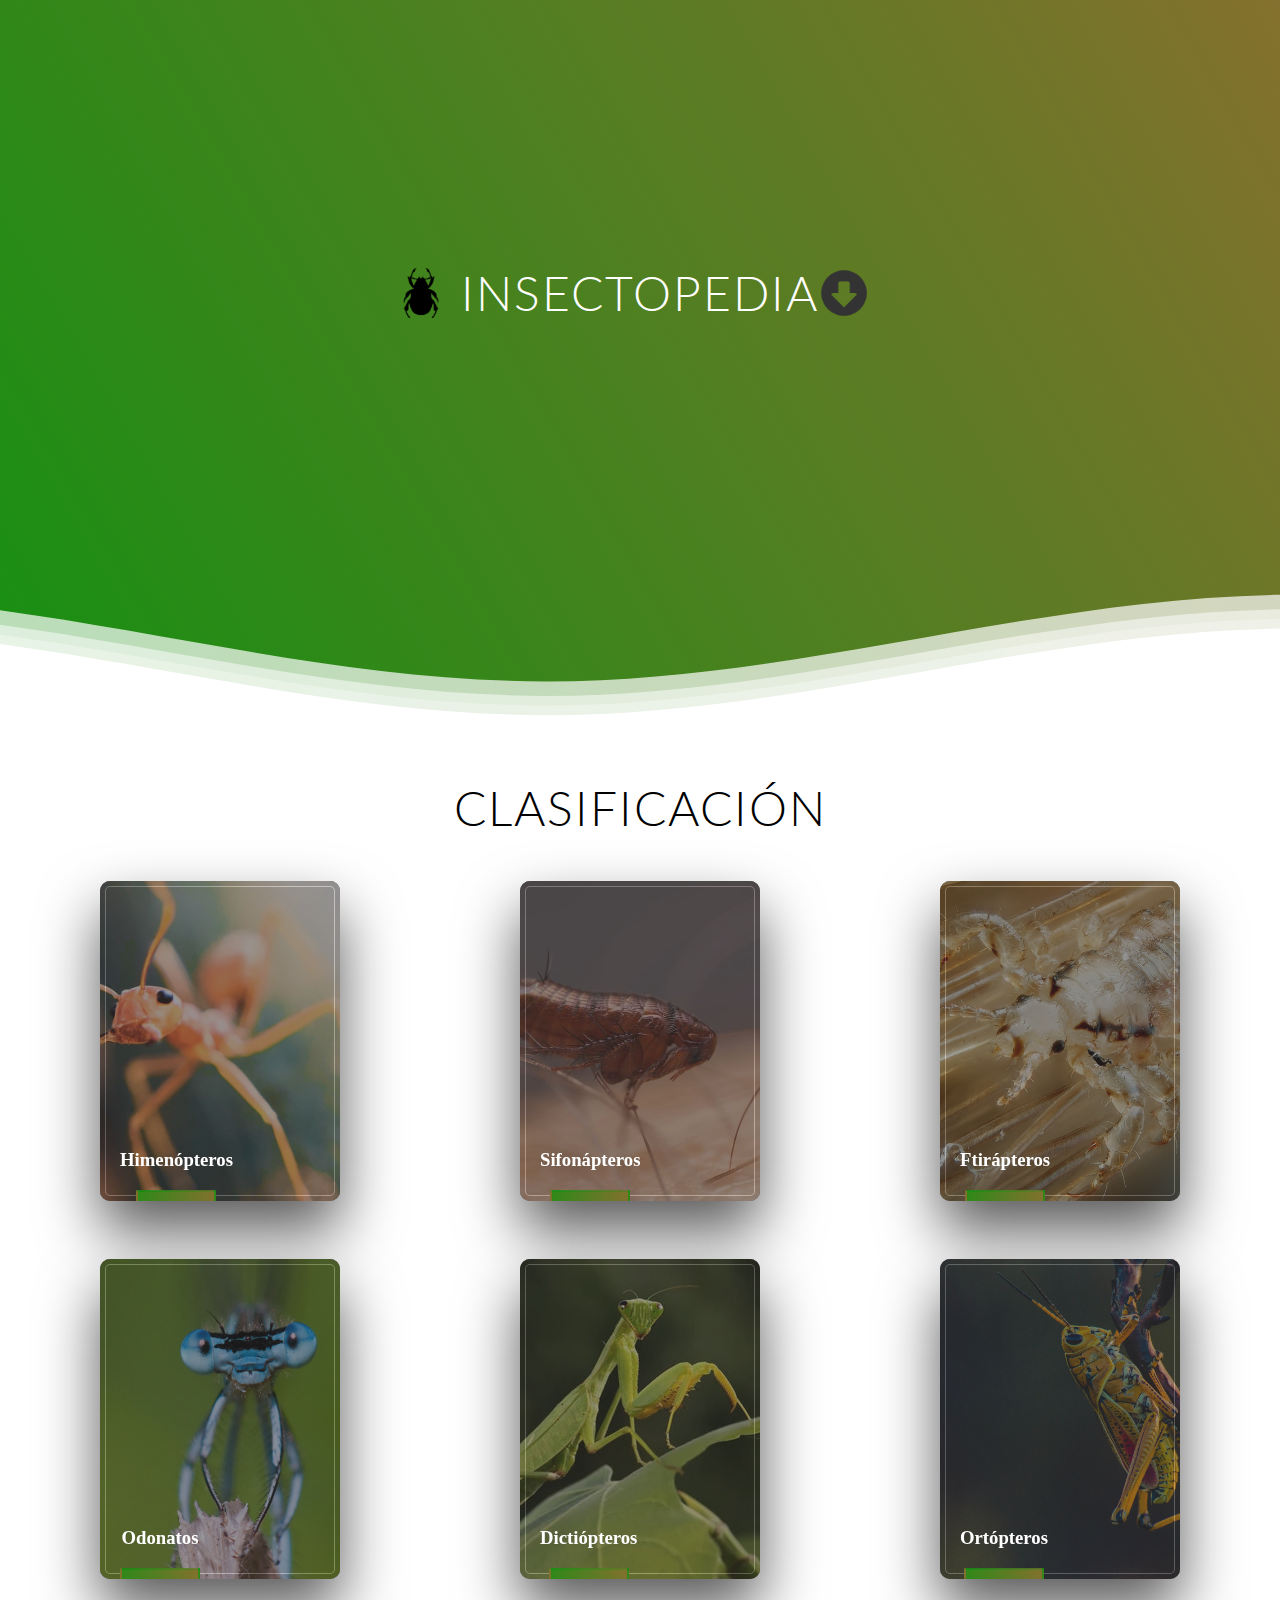
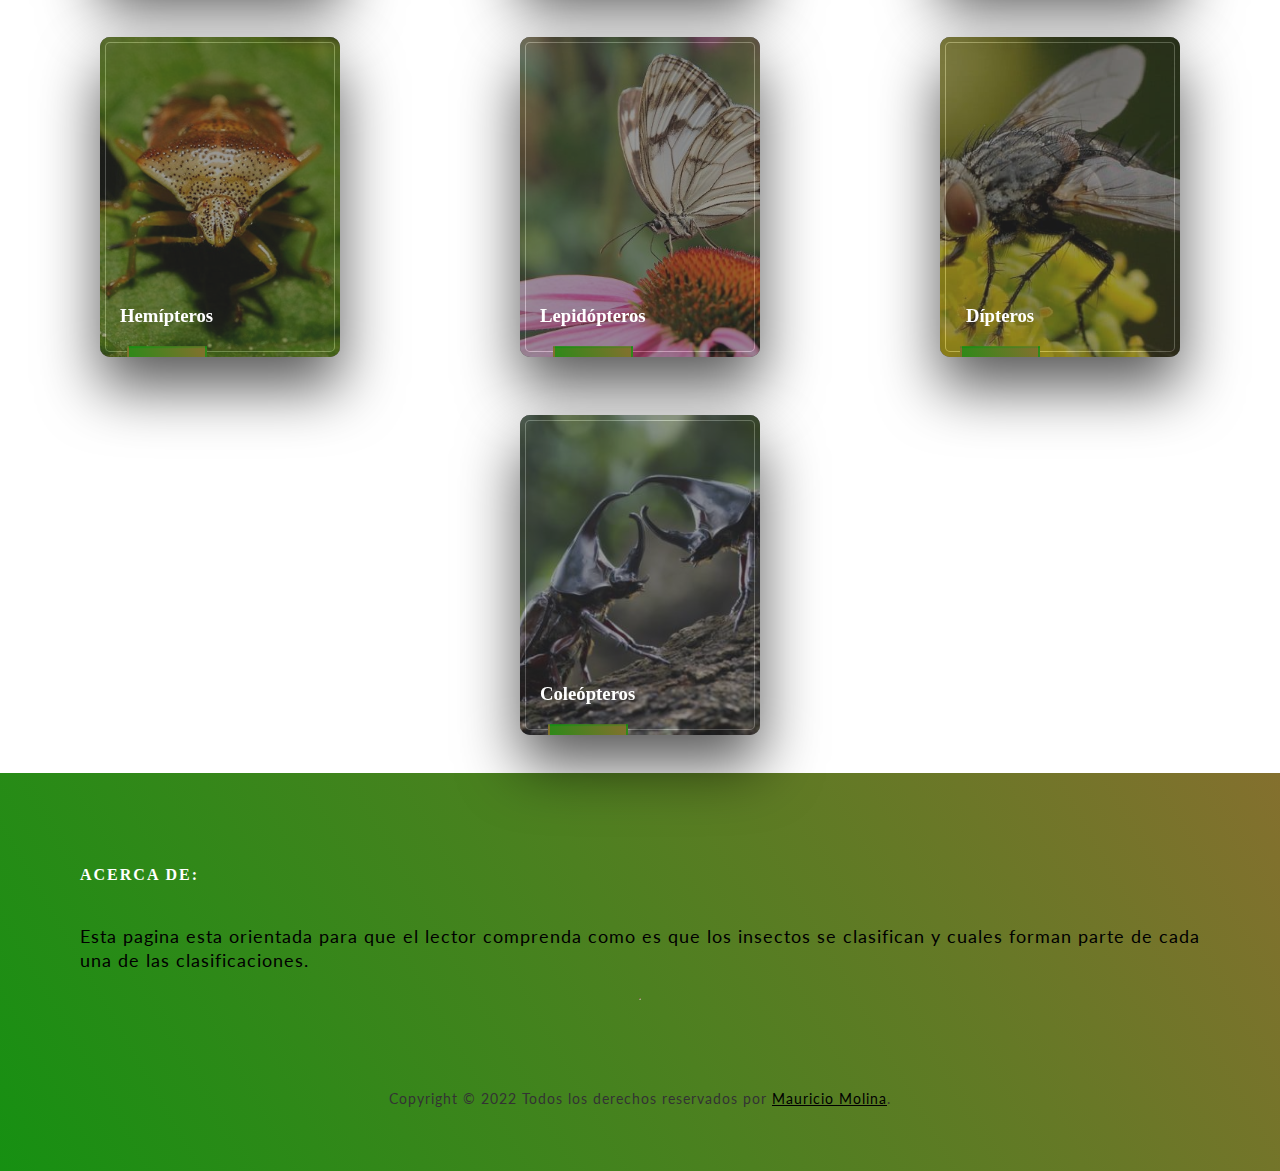
<file: proyectoweb/index.html>
<!DOCTYPE html>
<html>
    <head>
        <link rel="stylesheet" href="styles.css">
        <script src="./script.js"></script>
        <meta charset="utf-8">
        	
 <meta name="viewport" content="width=device-width, initial-scale=1.0"&amp;gt;>
    </head>
    <body>
<header>
 
<div class="header">
    <!--Content before waves-->
    <div class="inner-header flex">
    <!--Just the logo.. Don't mind this-->
    <img src="./Imagenes/escarabajo.png" class="logo">
    <h1>INSECTOPEDIA</h1>

    <a href=#clasificacion>
      <img class="logo" src="./flecha.png"/>
        </a>

    </div>
    
    <!--Waves Container-->
    <div>
    <svg class="waves" xmlns="http://www.w3.org/2000/svg" xmlns:xlink="http://www.w3.org/1999/xlink"
    viewBox="0 24 150 28" preserveAspectRatio="none" shape-rendering="auto">
    <defs>
    <path id="gentle-wave" d="M-160 44c30 0 58-18 88-18s 58 18 88 18 58-18 88-18 58 18 88 18 v44h-352z" />
    </defs>
    <g class="parallax">
    <use xlink:href="#gentle-wave" x="48" y="0" fill="rgba(255,255,255,0.7" />
    <use xlink:href="#gentle-wave" x="48" y="3" fill="rgba(255,255,255,0.5)" />
    <use xlink:href="#gentle-wave" x="48" y="5" fill="rgba(255,255,255,0.3)" />
    <use xlink:href="#gentle-wave" x="48" y="7" fill="#fff" />
    </g>
    </svg>
    </div>
    <!--Waves end-->

    </div>

    
    <!--Header ends-->
</header>
    <!--Content starts-->
    <div class="content flex">
       <h1 id="clasificacion">CLASIFICACIÓN</h1>
    </div>
    <br>
    <br>
    <br>

    <!--PRIMERA LINEA-->
    <div class="content flex" id="Primera linea">
    <div class="container">
        <div class="cardWrap">
          <div class="card">
            <div class="cardBg" style="background-image: url('./Imagenes/hormiga.png');"></div>
            <div class="cardInfo">
                <h3 class="cardTitle">
                Himenópteros
                </h3>
                <a href="./Himenopteros/index.html">
                <button id="botonCartas">
              <p>Da Click!</p>
                </button>
                </a>
            </div>
          </div>

        </div>
    </div>

    <div class="container">
        <div class="cardWrap">
          <div class="card">
            <div class="cardBg" style="background-image: url('./Imagenes/sifonapteros.jpeg');"></div>
            <div class="cardInfo">
              <h3 class="cardTitle">
                Sifonápteros
              </h3>
              <a href="./Sifonapteros/index.html">
                <button id="botonCartas">
              <p>Da Click!</p>
                </button>
                </a>
            </div>
          </div>

        </div>
    </div>

    <div class="container">
        <div class="cardWrap">
          <div class="card">
            <div class="cardBg" style="background-image: url('./Imagenes/piojos.jpeg');"></div>
            <div class="cardInfo">
              <h3 class="cardTitle">
                Ftirápteros
              </h3>
              <a href="./Ftirapteros/index.html">
                <button id="botonCartas">
              <p>Da Click!</p>
                </button>
                </a>
            </div>
          </div>

        </div>
    </div>
</div>

<br><br><br><br><br><br><br><br><br><br><br>

<!--SEGUNDA LINEA-->
<div class="content flex" id="Segunda linea">
    <div class="container">
        <div class="cardWrap">
          <div class="card">
            <div class="cardBg" style="background-image: url('Imagenes/odonatos.png');"></div>
            <div class="cardInfo">
              <h3 class="cardTitle">
                Odonatos
              </h3>
              <a href="./Odonatos/index.html">
                <button id="botonCartas">
              <p>Da Click!</p>
                </button>
                </a>
            </div>
          </div>

        </div>
    </div>

    <div class="container">
        <div class="cardWrap">
          <div class="card">
            <div class="cardBg" style="background-image: url('Imagenes/dictiopteros.webp');"></div>
            <div class="cardInfo">
              <h3 class="cardTitle">
                Dictiópteros
              </h3>
              <a href="./Dictiopteros/index.html">
                <button id="botonCartas">
              <p>Da Click!</p>
                </button>
                </a>
            </div>
          </div>

        </div>
    </div>

    <div class="container">
        <div class="cardWrap">
          <div class="card">
            <div class="cardBg" style="background-image: url('Imagenes/ortopteros.jpeg');"></div>
            <div class="cardInfo">
              <h3 class="cardTitle">
                Ortópteros
              </h3>
              <a href="./Ortopteros/index.html">
                <button id="botonCartas">
              <p>Da Click!</p>
                </button>
                </a>
            </div>
          </div>

        </div>
    </div>
</div>

<br><br><br><br><br><br><br><br><br><br><br>

<!--TERCERA LINEA-->

<div class="content flex" id="Segunda linea">
    <div class="container">
        <div class="cardWrap">
          <div class="card">
            <div class="cardBg" style="background-image: url('Imagenes/hemipteros.jpeg');"></div>
            <div class="cardInfo">
              <h3 class="cardTitle">
                Hemípteros
              </h3>
              <a href="./Hemipteros/index.html">
                <button id="botonCartas">
              <p>Da Click!</p>
                </button>
                </a>
            </div>
          </div>

        </div>
    </div>

    <div class="container">
        <div class="cardWrap">
          <div class="card">
            <div class="cardBg" style="background-image: url('Imagenes/Lepidópteros.jpeg')"></div>
            <div class="cardInfo">
              <h3 class="cardTitle">
                Lepidópteros
              </h3>
              <a href="./lepidopteros/index.html">
                <button id="botonCartas">
              <p>Da Click!</p>
                </button>
                </a>
            </div>
          </div>

        </div>
    </div>

    <div class="container">
        <div class="cardWrap">
          <div class="card">
            <div class="cardBg" style="background-image: url('Imagenes/dipteros.jpeg')"></div>
            <div class="cardInfo">
              <h3 class="cardTitle">
                Dípteros
              </h3>
              <a href="./Dipteros/index.html">
                <button id="botonCartas">
              <p>Da Click!</p>
                </button>
                </a>
            </div>
          </div>

        </div>
    </div>
</div>

<br><br><br><br><br><br><br><br><br><br><br>

<!--CUARTA LINEA-->

<div class="content flex" id="Segunda linea">
    <div class="container">
        <div class="cardWrap">
          <div class="card">
            <div class="cardBg" style="background-image: url('Imagenes/coleopteros.jpeg');"></div>
            <div class="cardInfo">
              <h3 class="cardTitle">
                Coleópteros
              </h3>
              <a href="./Coleopteros/index.html">
                <button id="botonCartas">
              <p>Da Click!</p>
                </button>
                </a>
            </div>
          </div>

        </div>
    </div>

    </div>
</div>

<br>
<br>
<br>
<br>
<br>
<br>

<footer class="site-footer">
    <div class="container">
      <div class="row">
        <div class="col-sm-12 col-md-6">
          <h6>ACERCA DE:</h6>
          <p class="text-justify" id="acercade">Esta pagina esta orientada para que el lector comprenda como es que los insectos se clasifican y cuales forman parte de cada una de las clasificaciones.</p>
        </div>
      </div>
      <hr>
    </div>
    <div class="container">
      <div class="row">
        <div class="col-md-8 col-sm-6 col-xs-12">
          <p class="copyright-text">Copyright &copy; 2022 Todos los derechos reservados por 
       <a href="#">Mauricio Molina</a>.
          </p>
        </div>
      </div>
    </div>
</footer>
 
    </body>
</html>
</file>
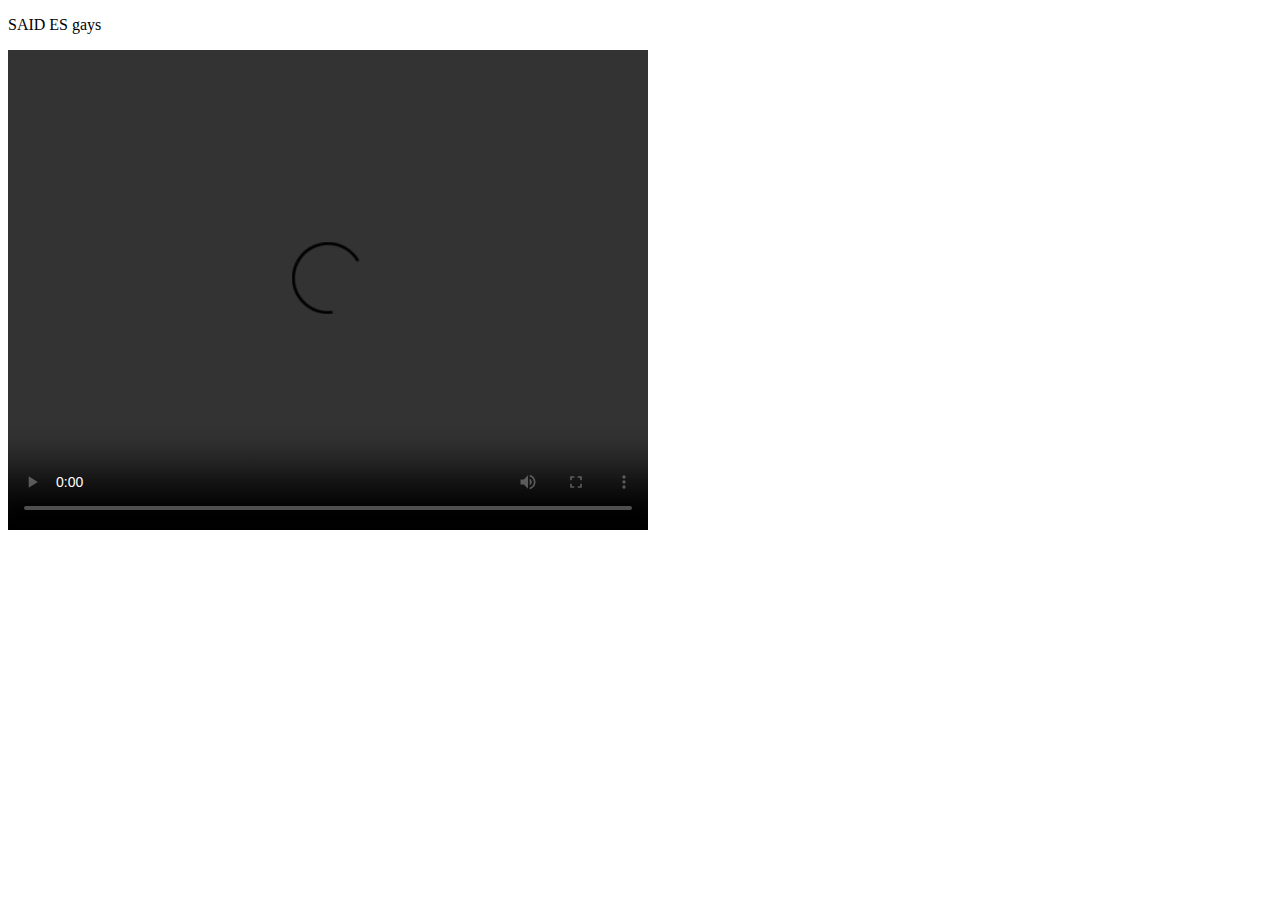
<file: proyectoweb/Coleopteros/index.html>
<!DOCTYPE html>
<html lang="en">
<head>
    <meta charset="UTF-8">
    <meta http-equiv="X-UA-Compatible" content="IE=edge">
    <meta name="viewport" content="width=device-width, initial-scale=1.0">
    <title>Document</title>
</head>
<body>
    <p>SAID ES gays</p>
    <video src="https://www.youtube.com/watch?v=GbrcwFiPFmY&ab_channel=MarisaTime" width="640" height="480" controls></video>
</body>
</html>
</file>
<file: proyectoweb/styles.css>
@import url(//fonts.googleapis.com/css?family=Lato:300:400);

body {
  margin:0;
  width: 100%;
  overflow: scroll;
}

h1 {
  font-family: 'Lato', sans-serif;
  font-weight:300;
  letter-spacing: 2px;
  font-size:48px;
}
p {
  font-family: 'Lato', sans-serif;
  letter-spacing: 1px;
  font-size:14px;
  color: #333333;
}

.header {
  position:relative;
  text-align:center;
  background: linear-gradient(60deg, rgb(22, 144, 18) 0%, rgb(132, 112, 46) 100%);
  color:white;
}

.logo {
  width:50px;
  fill:white;
  padding-right:15px;
  display:inline-block;
  vertical-align: middle;
}

.inner-header {
  height:65vh;
  width:100%;
  margin: 0;
  padding: 0;
}

.flex { /*Flexbox for containers*/
  display: flex;
  justify-content: center;
  align-items: center;
  text-align: center;
}

.waves {
  position:relative;
  width: 100%;
  height:15vh;
  margin-bottom:-7px; /*Fix for safari gap*/
  min-height:100px;
  max-height:150px;
}

.content {
  position:relative;
  height:20vh;
  text-align:center;
  background-color: white;
}

/* Animation */

.parallax > use {
  animation: move-forever 25s cubic-bezier(.55,.5,.45,.5)     infinite;
}
.parallax > use:nth-child(1) {
  animation-delay: -2s;
  animation-duration: 7s;
}
.parallax > use:nth-child(2) {
  animation-delay: -3s;
  animation-duration: 10s;
}
.parallax > use:nth-child(3) {
  animation-delay: -4s;
  animation-duration: 13s;
}
.parallax > use:nth-child(4) {
  animation-delay: -5s;
  animation-duration: 20s;
}
@keyframes move-forever {
  0% {
   transform: translate3d(-90px,0,0);
  }
  100% { 
    transform: translate3d(85px,0,0);
  }
}
/*Shrinking for mobile*/
@media (max-width: 768px) {
  .waves {
    height:40px;
    min-height:40px;
  }
  .content {
    height:30vh;
  }
  h1 {
    font-size:24px;
  }
}

/* carta */

.container {
    padding: 40px 80px;
    display: -webkit-box;
    display: flex;
    flex-wrap: wrap;
    -webkit-box-pack: center;
    justify-content: center;
    flex-direction: row;
  }
  
  .cardWrap {
    margin: 10px;
    -webkit-transform: perspective(800px);
    transform: perspective(800px);
    -webkit-transform-style: preserve-3d;
    transform-style: preserve-3d;
    cursor: pointer;
  }
  
  .cardWrap:hover .cardInfo {
    -webkit-transform: translateY(0);
    transform: translateY(0);
  }
  
  .cardWrap:hover .cardInfo p {
    opacity: 1;
  }
  
  .cardWrap:hover .cardInfo,
  .cardWrap:hover .cardInfo p {
    -webkit-transition: 0.6s cubic-bezier(0.23, 1, 0.32, 1);
    transition: 0.6s cubic-bezier(0.23, 1, 0.32, 1);
  }
  
  .cardWrap:hover .cardInfo:after {
    -webkit-transition: 5s cubic-bezier(0.23, 1, 0.32, 1);
    transition: 5s cubic-bezier(0.23, 1, 0.32, 1);
    opacity: 1;
    -webkit-transform: translateY(0);
    transform: translateY(0);
  }
  
  .cardWrap:hover .cardBg {
    -webkit-transition: 0.6s cubic-bezier(0.23, 1, 0.32, 1),
      opacity 5s cubic-bezier(0.23, 1, 0.32, 1);
    transition: 0.6s cubic-bezier(0.23, 1, 0.32, 1),
      opacity 5s cubic-bezier(0.23, 1, 0.32, 1);
    opacity: 0.8;
  }
  
  .cardWrap:hover .card {
    -webkit-transition: 0.6s cubic-bezier(0.23, 1, 0.32, 1),
      box-shadow 2s cubic-bezier(0.23, 1, 0.32, 1);
    transition: 0.6s cubic-bezier(0.23, 1, 0.32, 1),
      box-shadow 2s cubic-bezier(0.23, 1, 0.32, 1);
    box-shadow: rgba(255, 255, 255, 0.2) 0 0 40px 5px, white 0 0 0 1px,
      rgba(0, 0, 0, 0.66) 0 30px 60px 0, inset #333 0 0 0 5px,
      inset white 0 0 0 6px;
  }
  
  .card {
    position: relative;
    -webkit-box-flex: 0;
    flex: 0 0 240px;
    width: 240px;
    height: 320px;
    background-color: #333;
    overflow: hidden;
    border-radius: 10px;
    box-shadow: rgba(0, 0, 0, 0.66) 0 30px 60px 0, inset #333 0 0 0 5px,
      inset rgba(255, 255, 255, 0.5) 0 0 0 6px;
    -webkit-transition: 1s cubic-bezier(0.445, 0.05, 0.55, 0.95);
    transition: 1s cubic-bezier(0.445, 0.05, 0.55, 0.95);
  }
  
  .cardBg {
    opacity: 0.5;
    position: absolute;
    top: -20px;
    left: -20px;
    width: 100%;
    height: 100%;
    padding: 20px;
    background-repeat: no-repeat;
    background-position: center;
    background-size: cover;
    -webkit-transition: 1s cubic-bezier(0.445, 0.05, 0.55, 0.95),
      opacity 5s 1s cubic-bezier(0.445, 0.05, 0.55, 0.95);
    transition: 1s cubic-bezier(0.445, 0.05, 0.55, 0.95),
      opacity 5s 1s cubic-bezier(0.445, 0.05, 0.55, 0.95);
    pointer-events: none;
  }
  
  .cardInfo {
    padding: 20px;
    position: absolute;
    bottom: 0;
    color: #fff;
    -webkit-transform: translateY(40%);
    transform: translateY(40%);
    -webkit-transition: 0.6s 1.6s cubic-bezier(0.215, 0.61, 0.355, 1);
    transition: 0.6s 1.6s cubic-bezier(0.215, 0.61, 0.355, 1);
  }
  
  .cardInfo p {
    opacity: 0;
    text-shadow: black 0 2px 3px;
    -webkit-transition: 0.6s 1.6s cubic-bezier(0.215, 0.61, 0.355, 1);
    transition: 0.6s 1.6s cubic-bezier(0.215, 0.61, 0.355, 1);
  }
  
  .cardInfo * {
    position: relative;
    z-index: 1;
  }
  
  .cardInfo:after {
    content: "";
    position: absolute;
    top: 0;
    left: 0;
    z-index: 0;
    width: 100%;
    height: 100%;
    background-image: -webkit-gradient(
      linear,
      left top,
      left bottom,
      from(transparent),
      to(rgba(0, 0, 0, 0.6))
    );
    background-image: linear-gradient(
      to bottom,
      transparent 0%,
      rgba(0, 0, 0, 0.6) 100%
    );
    background-blend-mode: overlay;
    opacity: 0;
    -webkit-transform: translateY(100%);
    transform: translateY(100%);
    -webkit-transition: 5s 1s cubic-bezier(0.445, 0.05, 0.55, 0.95);
    transition: 5s 1s cubic-bezier(0.445, 0.05, 0.55, 0.95);
  }
  
  .cardInfo h1 {
    font-family: "Playfair Display";
    font-size: 36px;
    font-weight: 700;
    text-shadow: rgba(255, 255, 255, 0.5) 0 10px 10px;
  }

  #botonCartas {
    opacity: 1;
    background: linear-gradient(60deg, rgb(22, 144, 18) 0%, rgb(132, 112, 46) 100%);
    border-color: transparent;
    color: white;
  }
  

/*FOOTER*/
.site-footer
{
    background: linear-gradient(60deg, rgb(22, 144, 18) 0%, rgb(132, 112, 46) 100%);
  padding:45px 0 20px;
  font-size:15px;
  line-height:24px;
  color:#737373;
}
.site-footer hr
{
  border-top-color:rgb(246, 17, 17);
  opacity:0.5
}
.site-footer hr.small
{
  margin:20px 0
}
.site-footer h6
{
  color:rgb(255, 255, 255);
  font-size:16px;
  text-transform:uppercase;
  margin-top:5px;
  letter-spacing:2px
}
.site-footer a
{
  color:#000000;
}
.site-footer a:hover
{
  color:#3366cc;
  text-decoration:none;
}
.footer-links
{
  padding-left:0;
  list-style:none
}
.footer-links li
{
  display:block
}
.footer-links a
{
  color:#ffffff
}
.footer-links a:active,.footer-links a:focus,.footer-links a:hover
{
  color:#3366cc;
  text-decoration:none;
}
.footer-links.inline li
{
  display:inline-block
}
.site-footer .social-icons
{
  text-align:right
}
.site-footer .social-icons a
{
  width:40px;
  height:40px;
  line-height:40px;
  margin-left:6px;
  margin-right:0;
  border-radius:100%;
  background-color:#0d0d0d
}
.copyright-text
{
  margin:0
}
@media (max-width:991px)
{
  .site-footer [class^=col-]
  {
    margin-bottom:30px
  }
}
@media (max-width:767px)
{
  .site-footer
  {
    padding-bottom:0
  }
  .site-footer .copyright-text,.site-footer .social-icons
  {
    text-align:center
  }
}

#acercade {
 color: #000000;
 font-size: large; 
}
/* ACABA FOOTER*/
</file>
